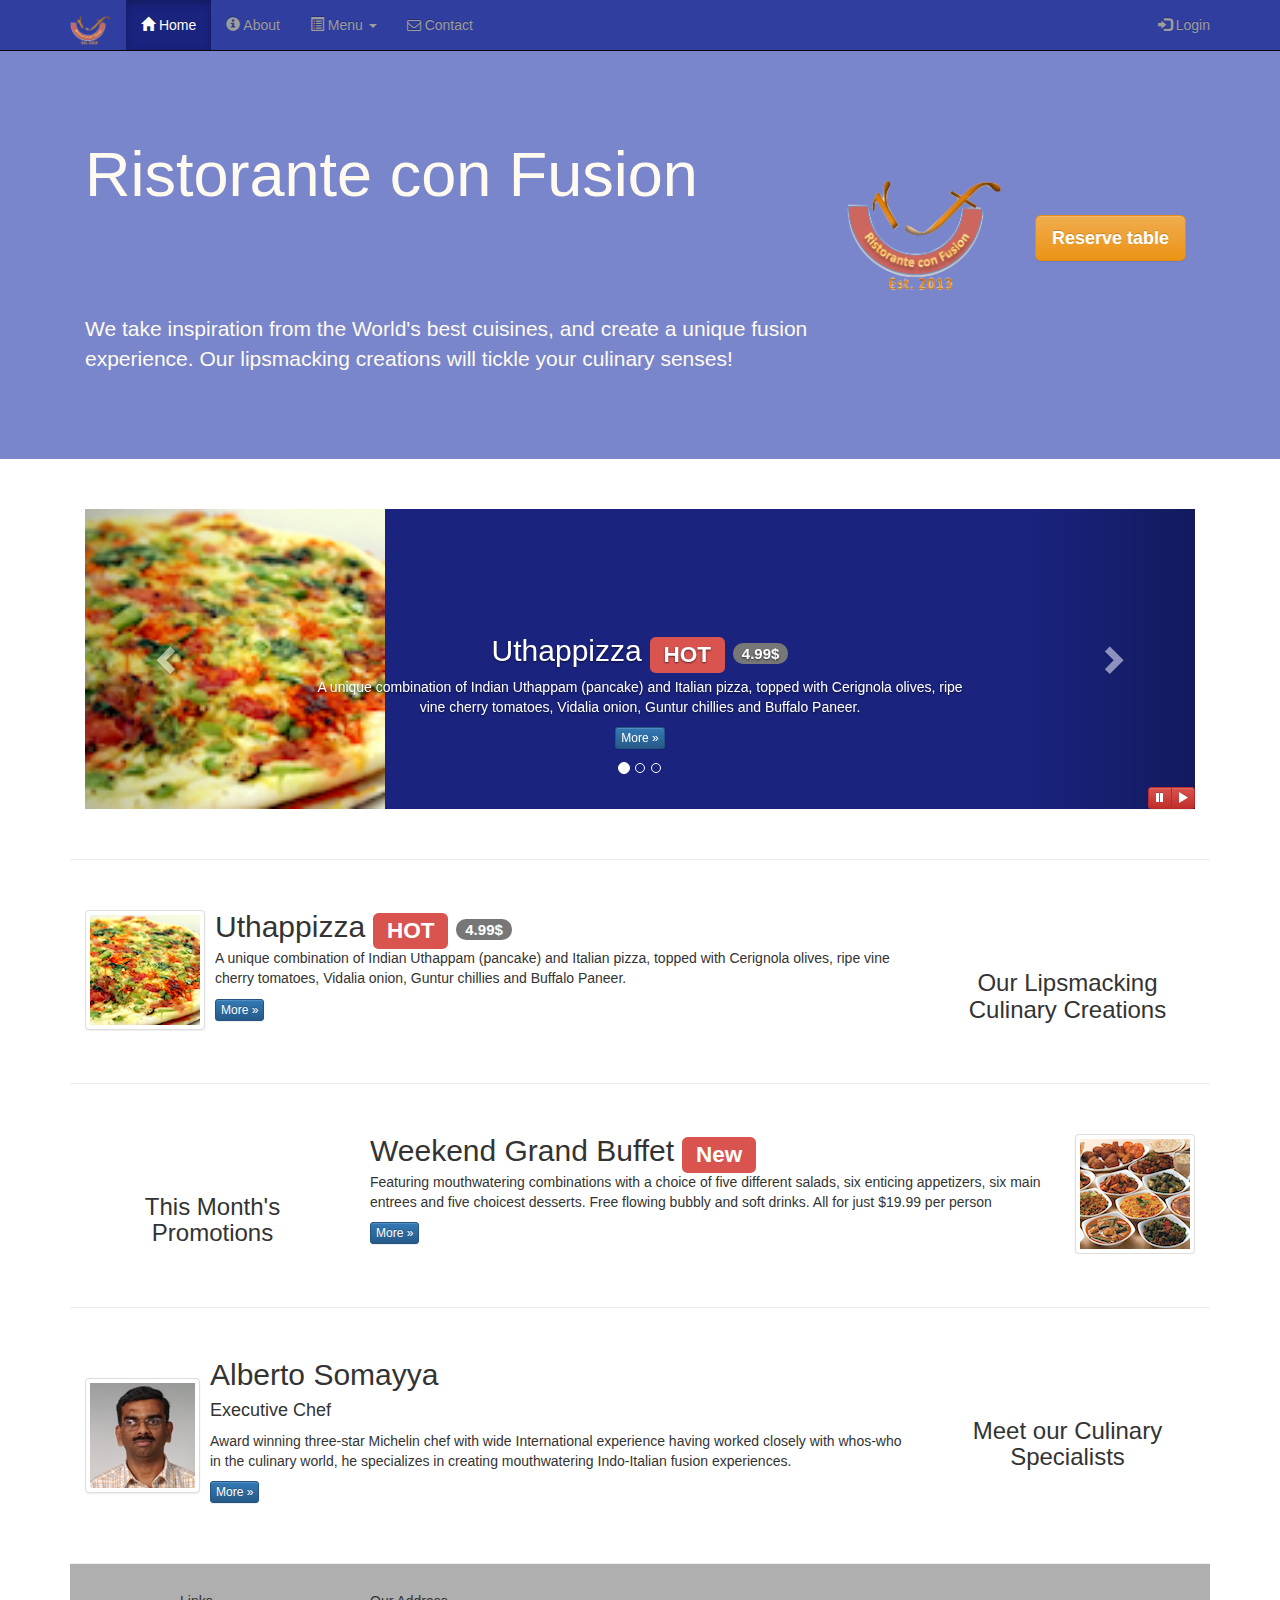
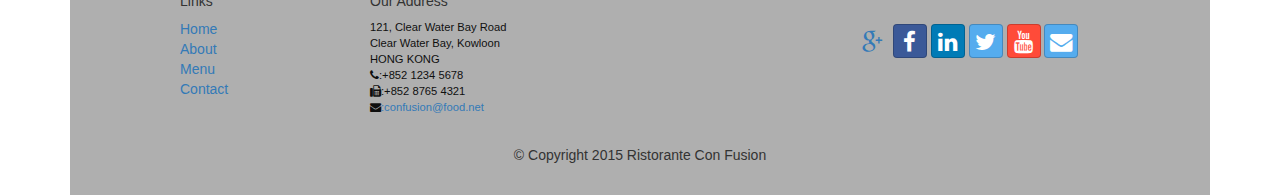
<file: index.html>
<!DOCTYPE html>
<html lang="en">

<head>
    <!-- The followings 3 meta tags *must* come first in the head; any other head content must come *after* these tags -->
    <meta charset="utf-8">
    <meta http-equiv="X-UA-Compatible" content="IE=edge">
    <!--Media queries-->
    <meta name="viewport" content="width=device-width, initial-scale=1">
    <title>Ristorante Con Fusion</title>
    
    <!-- Bootstrap -->
    <link href="bower_components/bootstrap/dist/css/bootstrap.min.css" rel="stylesheet">
    <link href="bower_components/bootstrap/dist/css/bootstrap-theme.min.css" rel="stylesheet">
    <link href="bower_components/font-awesome/css/font-awesome.min.css" rel="stylesheet">    
    <link href="mycss/bootstrap-social.css" rel="stylesheet">
    
    <!--Costum css style-->
    <link href="mycss/mystyles.css" rel="stylesheet">
    <!-- HTML5 shim and Respond.js for IE8 support of HTML5 elements and media queries -->
    <!-- WARNING: Respond.js doesn't work if you view the page via file:// -->
    <!--[if lt IE 9]>
      <script src="https://oss.maxcdn.com/html5shiv/3.7.2/html5shiv.min.js"></script>
      <script src="https://oss.maxcdn.com/respond/1.4.2/respond.min.js"></script>
    <![endif]-->
</head>

<body>
<!--=========================================
    Modal
==========================================-->
    <div class="modal fade" id="tableReservation" role="dialog" aria-labelledby="tableReservation">
        <div class="modal-dialog">
            <div class="modal-content">
                <div class="modal-header">
                    <button type="button" class="close" data-dismiss="modal" aria-label="Close">
                        <span aria-hidden="true">&times;</span>
                    </button>
                    <h4 class="modal-title" id="reservationModalLabel">Reservation table</h4>
                </div>
                <div class="modal-body">
                    <form class="form-horizontal">
                        <div class="row">
                            <div class="col-xs-3 col-sm-2" style="text-align:right;">
                                <p><strong>Number of Guests</strong></p>
                            </div>
                            <div class="col-xs-9 col-sm-10">
                                <label class="radio-inline">
                                    <input type="radio" name="numGuests" value="1">1
                                </label>
                                <label class="radio-inline">
                                    <input type="radio" name="numGuests" value="2">2
                                </label>
                                <label class="radio-inline">
                                    <input type="radio" name="numGuests" value="3">3
                                </label>
                                <label class="radio-inline">
                                    <input type="radio" name="numGuests" value="4">4
                                </label>
                                <label class="radio-inline">
                                    <input type="radio" name="numGuests" value="5">5
                                </label>
                                <label class="radio-inline">
                                    <input type="radio" name="numGuests" value="6">6
                                </label>
                            </div>
                        </div>
                        <div class="row">
                            <div class="col-xs-3 col-sm-2" style="text-align:right;">
                                <p><strong>Section</strong></p>
                            </div>
                            <div class="col-xs-9 col-sm-10">
                                <div class="button-group" data-toggle="buttons">
                                    <label class="btn btn-success btn-sm active">
                                        <input type="radio" name="smokSection" autocomplete="off" value="1" checked>
                                        Non-smoking
                                    </label>
                                    <label class="btn btn-danger btn-sm">
                                        <input type="radio" name="smokSection" autocomplete="off" value="0">
                                        Smoking
                                    </label>
                                </div>
                            </div>
                        </div>

                        <div class="row">
                            <p style="padding: 4px;"></p>
                        </div>

                        <div class="row">
                            <div class="col-xs-3 col-sm-2" style="text-align:right;">
                                <strong>Date and Time</strong>
                            </div>
                            <div class="col-xs-4 col-sm-3">
                                <div class="inner-addon right-addon">
                                    <i class="glyphicon glyphicon-calendar"></i>
                                    <input type="text" name="date" placeholder="Date" class="form-control">
                                </div>
                            </div>
                            <div class="col-sm-3 col-xs-5 col-sm-offset-1">
                                <div class="inner-addon right-addon">
                                    <i class="glyphicon glyphicon-time"></i>
                                    <input type="text" name="time" placeholder="Time" class="form-control">
                                </div>
                            </div>
                        </div>
                        <div class="row">
                            <p style="padding:2px;"></p>
                            <div class="col-xs-9 col-xs-offset-3 col-sm-10 col-sm-offset-2">
                                <button type="submit" class="btn btn-primary btn-sm">
                                    <strong>Reserve</strong>
                                </button>
                                <button type="submit" class="btn btn-default btn-sm" data-dismiss="modal">
                                    <strong>Cancel</strong>
                                </button>
                            </div>
                        </div>
                        <div class="row">
                            <p style="padding:2px;"></p>
                            <div class="col-xs-12">
                                <div class="alert alert-warning  alert-dismissible" role="alert">
                                    <button type="button" class="close" data-dismiss="alert" aria-label="Close">
                                        <span aria-hidden="true">&times;</span>
                                    </button>
                                    <strong>Warning::</strong>
                                    Please 
                                    <a href="tel:+85212345678" class="alert-link">
                                        <strong>call </strong>
                                    </a>
                                    us to reserve more than six guests.
                                </div>
                            </div>
                        </div>
                    </form>
               </div>
            </div>                        
        </div>
    </div>
    <!--=================== LOGIN MODAL===============-->
    <div class="modal fade" id="login" role="dialog">
        <div class="modal-dialog modal-lg">
            <div class="modal-content">
                <div class="modal-header">
                    <h4 class="modal-title">
                        Login
                    </h4>
                </div>
                <div class="modal-body">
                    <form class="form-inline">
                        <div class="form-group">
                            <label class="sr-only" for="email"></label>
                            <input type="text" name="email" class="form-control" placeholder="Email">
                        </div>
                        <div class="form-group">
                            <label class="sr-only" for="password"></label>
                            <input type="password" name="password" class="form-control" placeholder="Password">
                        </div>
                        <div class="checkbox">
                            <label>
                                <input type="checkbox" name="rememberme">
                                <strong>Remember me</strong>
                            </label>
                        </div>
                        <button type="button" class="btn btn-default btn-sm" data-dismiss="modal">
                            <strong>Cancel</strong>
                        </button>
                        <button type="submit" class="btn btn-info btn-sm">
                            <strong>Sign in</strong>
                        </button>
                    </form>
                </div>
            </div>                
        </div>
    </div>

<!--==================================
    Menu with navbar
======================================-->
    <nav class="navbar navbar-inverse navbar-fixed-top" role="navigation">
        <div class="container">
            <div class="nav-header">
                <button type="button" class="navbar-toggle collapsed" data-toggle="collapse" 
                data-target="#myToggle" aria-expanded="false" aria-controls="myToggle">
                    <span class="sr-only">Toggle navigation</span>
                    <span class="icon-bar"></span>
                    <span class="icon-bar"></span>
                    <span class="icon-bar"></span>
                </button>
                <!--=======================
                        Logo
                ========================-->
                <a class="navbar-brand" href="index.html">
                    <img src="img/logo.png" height="30" width="41">
                </a>
            </div>

            <div id="myToggle" class="collapse navbar-collapse">
                <ul class="nav navbar-nav">
                    <li class="active">
                        <a href="index.html">
                            <span class="glyphicon glyphicon-home"  aria-hidden="true"></span>
                            Home
                        </a>
                    </li>
                    <li>
                        <a href="aboutus.html">
                            <span class="glyphicon glyphicon-info-sign" aria-hidden="true"></span>
                            About
                        </a>
                    </li>
                    <li class="dropdown">
                        <a href="#" class="dropdown-toggle" data-toggle="dropdown"
                         role="button" aria-haspopup="true" aria-expanded="false"> 
                            <span class="glyphicon glyphicon-list-alt"></span>
                            Menu 
                            <span class="caret"></span>
                        </a>
                        <ul class="dropdown-menu">
                            <li><a href="#">Appetizers</a></li>
                            <li><a href="#">Main Courses</a></li>
                            <li><a href="#">Desserts</a></li>
                            <li><a href="#">Drinks</a></li>
                            <li role="separator" class="divider"></li>
                            <li class="dropdown-header">Specials</li>
                            <li role="separator" class="divider"></li>
                            <li><a href="#">Lunch Buffet</a></li>
                            <li><a href="#">Weekend Brunch</a></li>
                        </ul>
                    </li>
                    <li>
                        <a href="contactus.html">
                            <span class="fa fa-envelope-o"></span>
                           Contact
                        </a>
                    </li>
                </ul>
                <ul class="nav navbar-nav navbar-right">
                    <li >
                        <a id="myLoginButton">
                            <span class="glyphicon glyphicon-log-in"></span>
                            Login
                        </a>
                    </li>
                </ul>
            </div>
        </div>        
    </nav>
    <!--Header of body content-->
    <header class="jumbotron">

        <!-- Main component for a primary marketing message or call to action -->

        <div class="container">
            <div class="row row-header">
                <div class="col-xs-12 col-sm-8">
                    <h1>Ristorante con Fusion</h1>
                    <p style="padding:40px;"></p>
                    <p>We take inspiration from the World's best cuisines, and create a unique fusion experience. Our lipsmacking creations will tickle your culinary senses!</p>
                </div>
                <div class="col-xs-12 col-sm-2">
                    <p style="padding:20px;"></p>
                    <!--==========================
                        Logo
                    ==========================-->
                    <img src="img/logo.png" class="img-responsive">
                </div>
                <div class="col-xs-12 col-sm-2 center-block">
                    <p style="padding:40px;"></p>
                    <a id="tableReservationButton" class="btn btn-warning btn-lg">
                        <strong>Reserve table</strong>
                    </a>                    
<!--                    
                    <a href="#tableReservation" class="btn btn-warning btn-lg" 
                    data-toggle="tooltip" data-placement="bottom" data-title="Call us to: +852 1234 5678">
                        <strong>Reserve table</strong>
                    </a>                    
-->
                </div>
            </div>
        </div>
    </header>
    <!--Main contain-->
    <div class="container">
        <!--=========================
            Carousel
        ==========================-->
        <div class="row row-content">
            <div class="col-xs-12">
                <div id="carousel-menu" class="carousel slide" data-ride="carousel">
                    <!--Carousel indicator -->
                    <ol class="carousel-indicators">
                        <li data-target="#carousel-menu" data-slide-to="0" class="active">
                        </li>
                        <li data-target="#carousel-menu" data-slide-to="1">
                        </li>
                        <li data-target="#carousel-menu" data-slide-to="2">
                        </li>
                    </ol>
                    <!--Carousel wrapper for slide-->
                    <div class="carousel-inner" role="listbox">
                        <div class="item active">
                            <img class="img-responsive" alt="uthappizza" src="img/uthappizza.png">
                            <div class="carousel-caption">
                                <h2>
                                    Uthappizza
                                    <span class="label label-danger">HOT</span>
                                    <span class="badge label-xs">4.99$</span>
                                </h2>
                                <p>A unique combination of Indian Uthappam (pancake) and Italian pizza, topped with Cerignola olives, ripe vine cherry tomatoes, Vidalia onion, Guntur chillies and Buffalo Paneer.</p>
                                <p><a class="btn btn-xs btn-primary"  href="#">More &raquo;</a></p>
                            </div>
                        </div>
                        <div class="item">
                            <img class="img-responsive" alt="buffet" src="img/buffet.png">
                            <div class="carousel-caption">
                                <h2>
                                    Weekend Grand Buffet
                                    <span class="label label-danger">
                                        <strong>New</strong>
                                    </span>
                                </h2>
                                <p>Featuring mouthwatering combinations with a choice of five different salads, six enticing appetizers, six main entrees and five choicest desserts. Free flowing bubbly and soft drinks. All for just $19.99 per person </p>
                                <p><a class="btn btn-primary btn-xs" href="#">More &raquo;</a></p>
                            </div>
                        </div>
                        <div class="item">
                            <img class="img-responsive" alt="alberto" src="img/alberto.png" >
                            <div class="carousel-caption">
                                <h2>Alberto Somayya</h2>
                                <h4>Executive Chef</h4>
                                <p>Award winning three-star Michelin chef with wide International experience having worked closely with whos-who in the culinary world, he specializes in creating mouthwatering Indo-Italian fusion experiences. </p>
                                <p><a class="btn btn-xs btn-primary" href="#">More &raquo;</a></p>
                            </div>
                        </div>
                    </div>

                    <!--Carousel control-->
                    <a href="#carousel-menu" class="left carousel-control" role="button" data-slide="preview">
                        <span class="glyphicon glyphicon-chevron-left" aria-hidden="true"></span>
                        <span class="sr-only">Previous</span>
                    </a>
                    <a href="#carousel-menu" class="right carousel-control" role="button" data-slide="next">
                        <span class="glyphicon glyphicon-chevron-right" aria-hidden="true"></span>
                        <span class="sr-only">Next</span>
                    </a>
                    <div class="btn-group" id="carouselButtons">
                        <button class="btn btn-xs btn-danger">
                            <span class="glyphicon glyphicon-pause" aria-hidden="true"></span>
                        </button>
                        <button class="btn btn-xs btn-danger">
                            <span class="glyphicon glyphicon-play" aria-hidden="true"></span>
                        </button>
                    </div>
                </div>
            </div>
        </div>
        <div class="row row-content">
            <div class="col-xs-12 col-sm-3 col-sm-push-9">
                <p style="padding:20px;"></p>
                <h3 align=center>Our Lipsmacking Culinary Creations</h3>
            </div>
            <div class="col-xs-12 col-sm-9 col-sm-pull-3">
                <div class="media">
                    <div class="media-left media-middle">
                        <a href="#">
                            <img class="media-object img-thumbnail" src="img/uthappizza.png">
                        </a>
                    </div>
                    <div class="media-body">
                        <h2 class="media-heading">
                            Uthappizza
                            <span class="label label-danger">HOT</span>
                            <span class="badge label-xs">4.99$</span>
                        </h2>
                        <p>A unique combination of Indian Uthappam (pancake) and Italian pizza, topped with Cerignola olives, ripe vine cherry tomatoes, Vidalia onion, Guntur chillies and Buffalo Paneer.</p>
                        <p><a class="btn btn-xs btn-primary"  href="#">More &raquo;</a></p>
                    </div>
                </div>
            </div>
        </div>


        <div class="row row-content">
            <div class="col-xs-12 col-sm-3">
                <p style="padding:20px;"></p>
                <h3 align=center>This Month's Promotions</h3>
            </div>
            <div class="col-xs-12 col-sm-9">
                <div class="media">
                    <div class="media-body">
                        <h2 class="media-heading">
                            Weekend Grand Buffet
                            <span class="label label-danger">
                                <strong>New</strong>
                            </span>
                        </h2>
                        <p>Featuring mouthwatering combinations with a choice of five different salads, six enticing appetizers, six main entrees and five choicest desserts. Free flowing bubbly and soft drinks. All for just $19.99 per person </p>
                        <p><a class="btn btn-primary btn-xs" href="#">More &raquo;</a></p>
                    </div>
                    <div class="media-right media-middle">
                        <a href="#">
                            <img class="media-object img-thumbnail" src="img/buffet.png">
                        </a>
                    </div>
                </div>
            </div>
        </div>

        <div class="row row-content">
            <div class="col-xs-12 col-sm-3 col-sm-push-9">
                <p style="padding:20px;"></p>
                <h3 align=center>Meet our Culinary Specialists</h3>
            </div>
            <div class="col-xs-12 col-sm-9 col-sm-pull-3">
                <div class="media">
                    <div class="media-left media-middle">
                        <img class="media-object img-thumbnail" src="img/alberto.png" >
                    </div>
                    <div class="media-body">
                        <h2 class="media-heading">Alberto Somayya</h2>
                        <h4>Executive Chef</h4>
                        <p>Award winning three-star Michelin chef with wide International experience having worked closely with whos-who in the culinary world, he specializes in creating mouthwatering Indo-Italian fusion experiences. </p>
                        <p><a class="btn btn-xs btn-primary" href="#">More &raquo;</a></p>
                    </div>
                </div>
            </div>
        </div>
    </div>

    <!--Footer of body content-->
    <footer>
        <div class="container">
            <div class="row row-footer">             
                <div class="col-xs-5 col-xs-offset-1 col-sm-2 col-sm-offset-1">
                    <h5>Links</h5>
                    <ul class="list-unstyled">
                        <li><a href="#">Home</a></li>
                        <li><a href="#">About</a></li>
                        <li><a href="#">Menu</a></li>
                        <li><a href="#">Contact</a></li>
                    </ul>
                </div>
                <div class="col-xs-6 col-sm-5">
                    <h5>Our Address</h5>
                    <address>
		              121, Clear Water Bay Road<br>
		              Clear Water Bay, Kowloon<br>
		              HONG KONG<br>
		              <i class="fa fa-phone"></i>:+852 1234 5678<br>
		              <span class="fa fa-fax"></span>:+852 8765 4321<br>
		              <i class="fa fa-envelope"></i><a href="mailto:confusion@food.net">:confusion@food.net</a>
		           </address>
                </div>

                <div class="col-xs-12 col-sm-4">
                    <!--Using bootrap social+ fontawesome-->
                    <div class="nav navbar-nav" style="padding: 40px 10px;">
                        <a href="http://google.com/+" class="btn btn-social-icon btn-google">
                            <i class="fa fa-google-plus"></i>
                        </a>
                        <a href="http://www.facebook.com/profile.php?id" class="btn btn-social-icon btn-facebook">
                            <i class="fa fa-facebook"></i>
                        </a>
                        <a href="http://www.linkedin.com/in" class="btn btn-social-icon btn-linkedin">
                            <i class="fa fa-linkedin"></i>
                        </a>
                        <a href="http://twitter.com/" class="btn btn-social-icon btn-twitter">
                            <i class="fa fa-twitter"></i>
                        </a>
                        <a href="http://youtube.com/" class="btn btn-social-icon btn-youtube">
                            <i class="fa fa-youtube"></i>
                        </a>
                        <a href="mailto" class="btn btn-social-icon btn-twitter">
                            <i class="fa fa-envelope"></i>
                        </a>
                    </div>
                </div>
                <div class="col-xs-12">
                    <p style="padding:10px;"></p>
                    <p align=center>© Copyright 2015 Ristorante Con Fusion</p>
                </div>
            </div>
        </div>
    </footer>

    <script src="bower_components/jquery/dist/jquery.min.js"></script>
    <!-- Include all compiled plugins (below), or include individual files as needed -->
    <script src="bower_components/bootstrap/dist/js/bootstrap.min.js"></script>
    <!--Include my costum js file-->
    <script src="myjs/myJavaScript.js"></script>
</body>

</html>
</file>
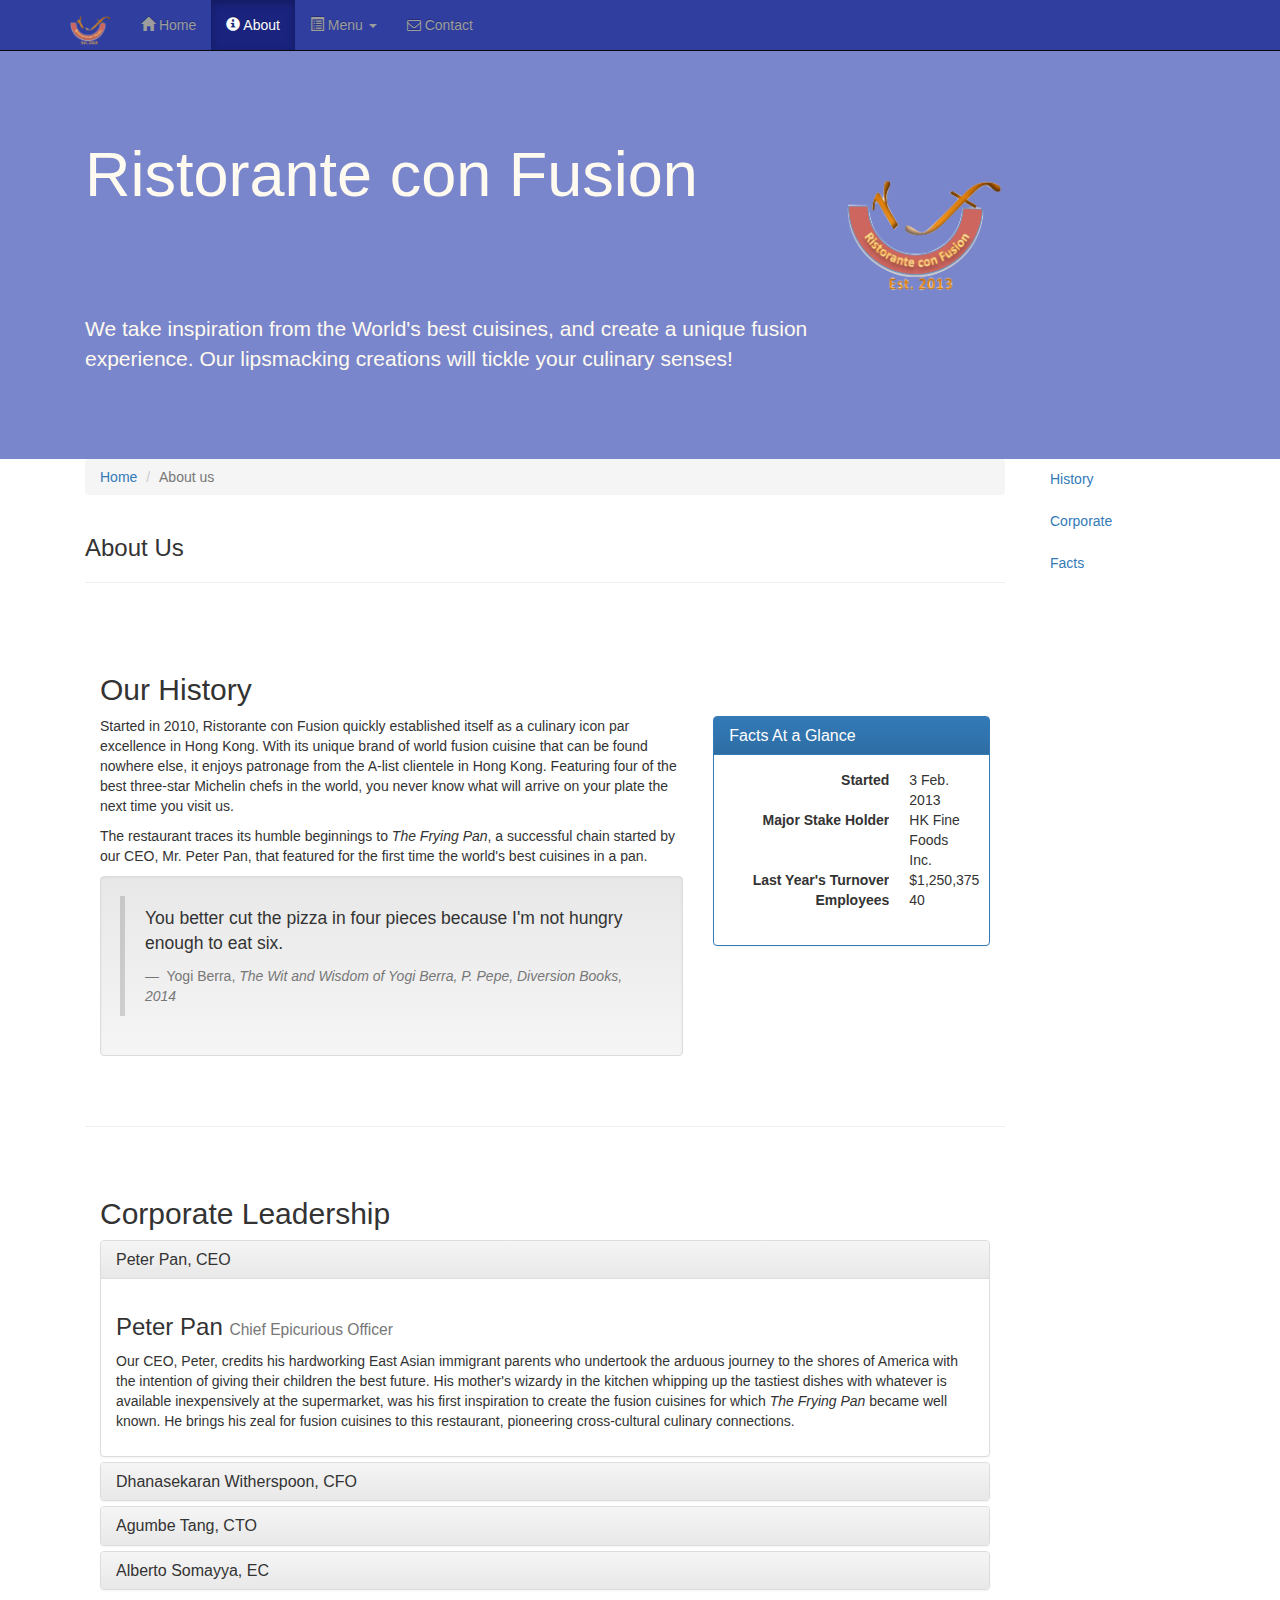
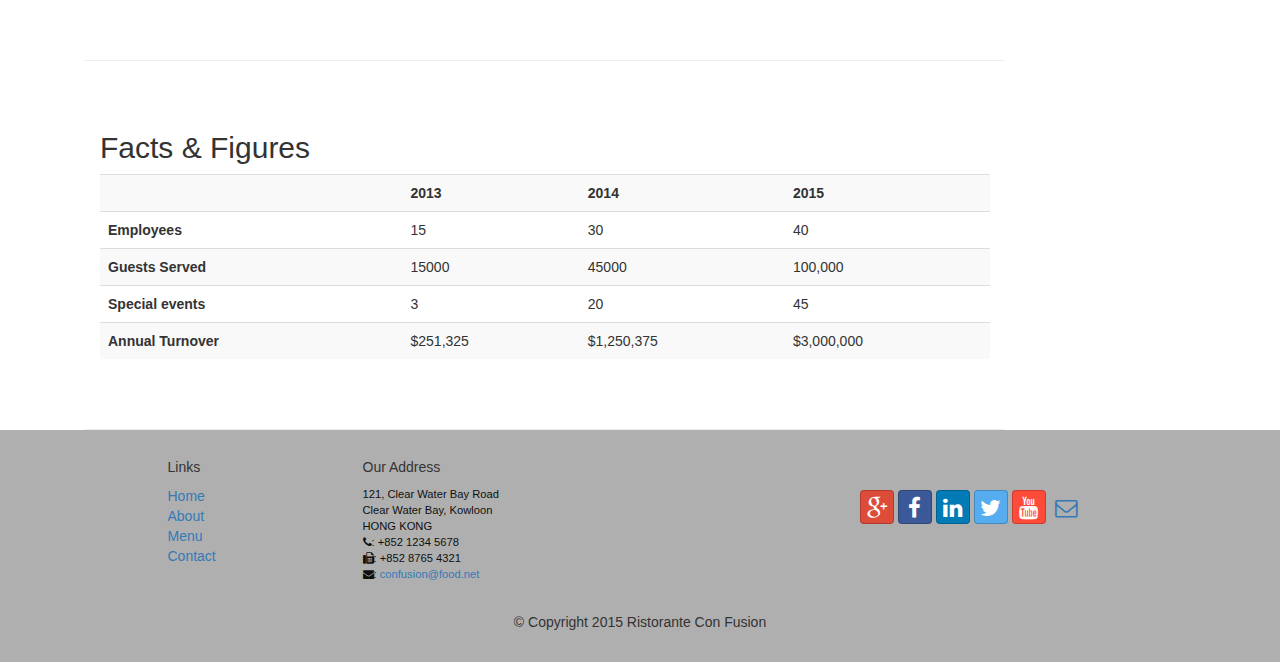
<file: aboutus.html>
<!DOCTYPE html>
<html lang="en">

<head>
     <meta charset="utf-8">
    <meta http-equiv="X-UA-Compatible" content="IE=edge">
    <meta name="viewport" content="width=device-width, initial-scale=1">
    <!-- The above 3 meta tags *must* come first in the head; any other head 
         content must come *after* these tags -->
    <title>Ristorante Con Fusion: About Us</title>
        <!-- Bootstrap -->
    <!-- Bootstrap -->
    <link href="bower_components/bootstrap/dist/css/bootstrap.min.css" rel="stylesheet">
    <link href="bower_components/bootstrap/dist/css/bootstrap-theme.min.css" rel="stylesheet">
    <link href="bower_components/font-awesome/css/font-awesome.min.css" rel="stylesheet">    
    <link href="mycss/bootstrap-social.css" rel="stylesheet">
    
    <!--Costum css style-->
    <link href="mycss/mystyles.css" rel="stylesheet">

    <!-- HTML5 shim and Respond.js for IE8 support of HTML5 elements and media queries -->
    <!-- WARNING: Respond.js doesn't work if you view the page via file:// -->
    <!--[if lt IE 9]>
      <script src="https://oss.maxcdn.com/html5shiv/3.7.2/html5shiv.min.js"></script>
      <script src="https://oss.maxcdn.com/respond/1.4.2/respond.min.js"></script>
    <![endif]-->
</head>

<body data-target="#aboutus-navigation" data-spy="scroll" data-offset="200">
    <nav class="navbar navbar-inverse navbar-fixed-top" role="navigation">
        <div class="container">
            <div class="navbar-header">
                <button type="button" class="navbar-toggle collapsed" data-toggle="collapse" data-target="#navbar" aria-expanded="false" aria-controls="navbar">
                    <span class="sr-only">Toggle navigation</span>
                    <span class="icon-bar"></span>
                    <span class="icon-bar"></span>
                    <span class="icon-bar"></span>
                </button>
                <!--=======================
                        Logo
                ========================-->
                <a class="navbar-brand" href="index.html">
                    <img src="img/logo.png" height="30" width="41">
                </a>
            </div>
            <div id="navbar" class="navbar-collapse collapse">
                <ul class="nav navbar-nav">
                    <li>
                        <a href="index.html">
                            <span class="glyphicon glyphicon-home"aria-hidden="true"></span>
                            Home
                        </a>
                    </li>
                    <li class="active">
                        <a href="aboutus.html">
                            <span class="glyphicon glyphicon-info-sign" aria-hidden="true"></span>
                            About
                        </a>
                    </li>
                    <li class="dropdown">
                        <a href="#" class="dropdown-toggle" data-toggle="dropdown"
                         role="button" aria-haspopup="true" aria-expanded="false"> 
                            <span class="glyphicon glyphicon-list-alt"></span>
                            Menu 
                            <span class="caret"></span>
                        </a>
                        <ul class="dropdown-menu">
                            <li><a href="#">Appetizers</a></li>
                            <li><a href="#">Main Courses</a></li>
                            <li><a href="#">Desserts</a></li>
                            <li><a href="#">Drinks</a></li>
                            <li role="separator" class="divider"></li>
                            <li class="dropdown-header">Specials</li>
                            <li><a href="#">Lunch Buffet</a></li>
                            <li><a href="#">Weekend Brunch</a></li>
                        </ul>
                    </li>
                    <li>
                        <a href="contactus.html">
                            <span class="fa fa-envelope-o"></span>
                            Contact
                        </a>
                    </li>
                </ul>
            </div>
        </div>
    </nav>  
    <header class="jumbotron">

        <!-- Main component for a primary marketing message or call to action -->
        <div class="container">
            <div class="row row-header">
                <div class="col-xs-12 col-sm-8">
                    <h1>Ristorante con Fusion</h1>
                    <p style="padding:40px;"></p>
                    <p>We take inspiration from the World's best cuisines, and create a unique fusion experience. Our lipsmacking creations will tickle your culinary senses!</p>
                </div>
                <div class="col-xs-12 col-sm-2">
                    <p style="padding:20px;"></p>
                    <!--==========================
                        Logo
                    ==========================-->
                    <img src="img/logo.png" class="img-responsive">
                </div>
            </div>
        </div>
    </header>

    <div class="container">
        <div class="col-sm-10 col-xs-12">
            <div class="row">
                <div class="col-xs-12">
                    <ol class="breadcrumb">
                        <li>
                            <a href="index.html">Home</a>
                        </li>
                        <li class="active">About us</li>
                    </ol>
                </div>
                <div class="col-xs-12">
                   <h3>About Us</h3>
                   <hr>
                </div>
            </div>
            
            <div class="row row-content" id="history">
                <div class="col-xs-12">
                    <h2>Our History</h2>
                    <div class="row">
                        <div class=" col-xs-12 col-sm-6 col-lg-8">
                            <p>Started in 2010, Ristorante con Fusion quickly established itself as a culinary icon par excellence in Hong Kong. With its unique brand of world fusion cuisine that can be found nowhere else, it enjoys patronage from the A-list clientele in Hong Kong.  Featuring four of the best three-star Michelin chefs in the world, you never know what will arrive on your plate the next time you visit us.</p>
                            <p>The restaurant traces its humble beginnings to <em>The Frying Pan</em>, a successful chain started by our CEO, Mr. Peter Pan, that featured for the first time the world's best cuisines in a pan.</p>
                            <!--===============
                                Well
                            ================-->
                            <div class="well">
                                <blockquote>
                                    <p>
                                        You better cut the pizza in four pieces because
                                        I'm not hungry enough to eat six.
                                    </p>
                                    <footer>
                                        Yogi Berra,
                                      <cite title="Source title">The Wit and Wisdom of Yogi Berra,
                                        P. Pepe, Diversion Books, 2014</cite>
                                    </footer>
                                </blockquote>
                            </div>
                        </div>
                        <div class="col-xs-12 col-sm-6 col-lg-4">
                        <!--===============================
                                Panel
                        ================================-->
                            <div class="panel panel-primary">
                                <div class="panel-heading">
                                    <h3 class="panel-title">Facts At a Glance</h3>
                                </div>
                                <div class="panel-body">
                                    <dl class="dl-horizontal">
                                        <dt>Started</dt>
                                        <dd>3 Feb. 2013</dd>
                                        <dt>Major Stake Holder</dt>
                                        <dd>HK Fine Foods Inc.</dd>
                                        <dt>Last Year's Turnover</dt>
                                        <dd>$1,250,375</dd>
                                        <dt>Employees</dt>
                                        <dd>40</dd>
                                   </dl>
                                </div>
                            </div>
                        </div>
                    </div>
                </div>
            </div>


            <div class="row row-content" id="corporate">
                <div class="col-xs-12">
                    <h2>Corporate Leadership</h2>
                    <!--===================================
                            Accordion
                    ====================================-->
                    <div class="panel-group" id="corporate-leadership" role="tablist" aria-multiselectable="true"> 
                        <div class="panel panel-default">
                            <div class="panel-heading" role="tab" id="ceo-heading">
                                <h4 class="panel-title">
                                    <a href="#peter" aria-controls="peter" role="button" data-toggle="collapse"
                                    data-parent="#corporate-leadership" aria-expanded="true">
                                        Peter Pan, CEO
                                    </a>
                                </h4>
                            </div>
                            <div id="peter" class="panel-collapse collapse in" role="tabpanel" 
                            aria-labelledby="ceo-heading">
                                <div class="panel-body">
                                    <h3>Peter Pan <small>Chief Epicurious Officer</small></h3>
                                    <p>Our CEO, Peter, credits his hardworking East Asian immigrant parents who undertook the arduous journey to the shores of America with the intention of giving their children the best future. His mother's wizardy in the kitchen whipping up the tastiest dishes with whatever is available inexpensively at the supermarket, was his first inspiration to create the fusion cuisines for which <em>The Frying Pan</em> became well known. He brings his zeal for fusion cuisines to this restaurant, pioneering cross-cultural culinary connections.</p>
                                </div>
                            </div>
                        </div>
                        <div class="panel panel-default">
                            <div class="panel-heading" role="tab" id="cfo-heading">
                                <h4 class="panel-title">
                                    <a href="#dhanasekaran" aria-controls="dhanasekaran" role="button" 
                                    data-toggle="collapse"
                                    data-parent="#corporate-leadership" aria-expanded="false">
                                        Dhanasekaran Witherspoon, CFO
                                    </a>
                                </h4>
                            </div>
                            <div id="dhanasekaran" class="panel-collapse collapse" role="tabpanel" 
                            aria-labelledby="cfo-heading">
                                <div class="panel-body">
                                    <h3>Dhanasekaran Witherspoon <small>Chief Food Officer</small></h3>
                                    <p>Our CFO, Danny, as he is affectionately referred to by his colleagues, comes from a long established family tradition in farming and produce. His experiences growing up on a farm in the Australian outback gave him great appreciation for varieties of food sources. As he puts it in his own words, <em>Everything that runs, wins, and everything that stays, pays!</em></p>
                                </div>
                            </div>
                        </div>
                        <div class="panel panel-default">
                            <div class="panel-heading" role="tab" id="cto-heading">
                                <h4 class="panel-title">
                                    <a href="#agumbe" aria-controls="agumbe" role="button" data-toggle="collapse"
                                    data-parent="#corporate-leadership" aria-expanded="false">
                                        Agumbe Tang, CTO
                                    </a>
                                </h4>
                            </div>
                            <div id="agumbe" class="panel-collapse collapse" role="tabpanel" 
                            aria-labelledby="cto-heading">
                                <div class="panel-body">
                                    <h3>Agumbe Tang <small>Chief Taste Officer</small></h3>
                                    <p>Blessed with the most discerning gustatory sense, Agumbe, our CFO, personally ensures that every dish that we serve meets his exacting tastes. Our chefs dread the tongue lashing that ensues if their dish does not meet his exacting standards. He lives by his motto, <em>You click only if you survive my lick.</em></p>
                                </div>
                            </div>
                        </div>
                        <div class="panel panel-default">
                            <div class="panel-heading" role="tab" id="ec-heading">
                                <h4 class="panel-title">
                                    <a href="#alberto" aria-controls="alberto" role="button" data-toggle="collapse"
                                    data-parent="#corporate-leadership" aria-expanded="false">
                                        Alberto Somayya, EC
                                    </a>
                                </h4>
                            </div>
                            <div id="alberto" class="panel-collapse collapse" role="tabpanel" 
                            aria-labelledby="ec-heading">
                                <div class="panel-body">
                                    <h3>Alberto Somayya <small>Executive Chef</small></h3>
                                    <p>Award winning three-star Michelin chef with wide International experience having worked closely with whos-who in the culinary world, he specializes in creating mouthwatering Indo-Italian fusion experiences. He says, <em>Put together the cuisines from the two craziest cultures, and you get a winning hit! Amma Mia!</em></p>
                                </div>
                            </div>
                        </div>
                    </div>            
                </div>
            </div>
            <div class="row row-content" id="facts">
                <div class="col-xs-12">
                    <h2>Facts &amp; Figures</h2>
                    <!--======================================
                            Responsive table
                    ======================================-->
                    <div class="table-responsive">
                        <table class="table table-striped">
                            <tr>
                               <td>&nbsp;</td>
                               <th>2013</th>
                               <th>2014</th>
                               <th>2015</th>
                            </tr>
                            <tr>
                               <th>Employees</th>
                               <td>15</td>
                               <td>30</td>
                               <td>40</td>
                            </tr>
                            <tr>
                               <th>Guests Served</th>
                               <td>15000</td>
                               <td>45000</td>
                               <td>100,000</td>
                            </tr>
                            <tr>
                               <th>Special events</th>
                               <td>3</td>
                               <td>20</td>
                               <td>45</td>
                            </tr>
                            <tr>
                               <th>Annual Turnover</th>
                               <td>$251,325</td>
                               <td>$1,250,375</td>
                               <td>$3,000,000</td>
                            </tr>
                        </table>
                    </div>
                </div>
           </div>
        </div>
        <nav class="col-sm-2">
            <div id="aboutus-navigation">
                <ul class="nav nav-pills nav-stacked" data-spy="affix" data-offset-top="400">
                    <li>
                        <a href="#history">History</a>
                    </li>
                    <li>
                        <a href="#corporate">Corporate</a>
                    </li>
                    <li>
                        <a href="#facts">Facts</a>
                    </li>
                </ul>
            </div>
        </nav>
    </div>

    <footer class="row-footer">
        <div class="container">
            <div class="row">             
                <div class="col-xs-5 col-xs-offset-1 col-sm-2 col-sm-offset-1">
                    <h5>Links</h5>
                    <ul class="list-unstyled">
                        <li><a href="#">Home</a></li>
                        <li><a href="#">About</a></li>
                        <li><a href="#">Menu</a></li>
                        <li><a href="#">Contact</a></li>
                    </ul>
                </div>
                <div class="col-xs-6 col-sm-5">
                    <h5>Our Address</h5>
                    <address>
		              121, Clear Water Bay Road<br>
		              Clear Water Bay, Kowloon<br>
		              HONG KONG<br>
		              <i class="fa fa-phone"></i>: +852 1234 5678<br>
		              <i class="fa fa-fax"></i>: +852 8765 4321<br>
		              <i class="fa fa-envelope"></i>: 
                        <a href="mailto:confusion@food.net">confusion@food.net</a>
		           </address>
                </div>
                <div class="col-xs-12 col-sm-4">
                    <div class="nav navbar-nav" style="padding: 40px 10px;">
                        <a class="btn btn-social-icon btn-google-plus" href="http://google.com/+"><i class="fa fa-google-plus"></i></a>
                        <a class="btn btn-social-icon btn-facebook" href="http://www.facebook.com/profile.php?id="><i class="fa fa-facebook"></i></a>
                        <a class="btn btn-social-icon btn-linkedin" href="http://www.linkedin.com/in/"><i class="fa fa-linkedin"></i></a>
                        <a class="btn btn-social-icon btn-twitter" href="http://twitter.com/"><i class="fa fa-twitter"></i></a>
                        <a class="btn btn-social-icon btn-youtube" href="http://youtube.com/"><i class="fa fa-youtube"></i></a>
                        <a class="btn btn-social-icon" href="mailto:"><i class="fa fa-envelope-o"></i></a>
                    </div>
                </div>
                <div class="col-xs-12">
                    <p style="padding:10px;"></p>
                    <p align=center>© Copyright 2015 Ristorante Con Fusion</p>
                </div>
            </div>
        </div>
    </footer>
    <script src="bower_components/jquery/dist/jquery.min.js"></script>
    <!-- Include all compiled plugins (below), or include individual files as needed -->
    <script src="bower_components/bootstrap/dist/js/bootstrap.min.js"></script>
</body>

</html>
</file>
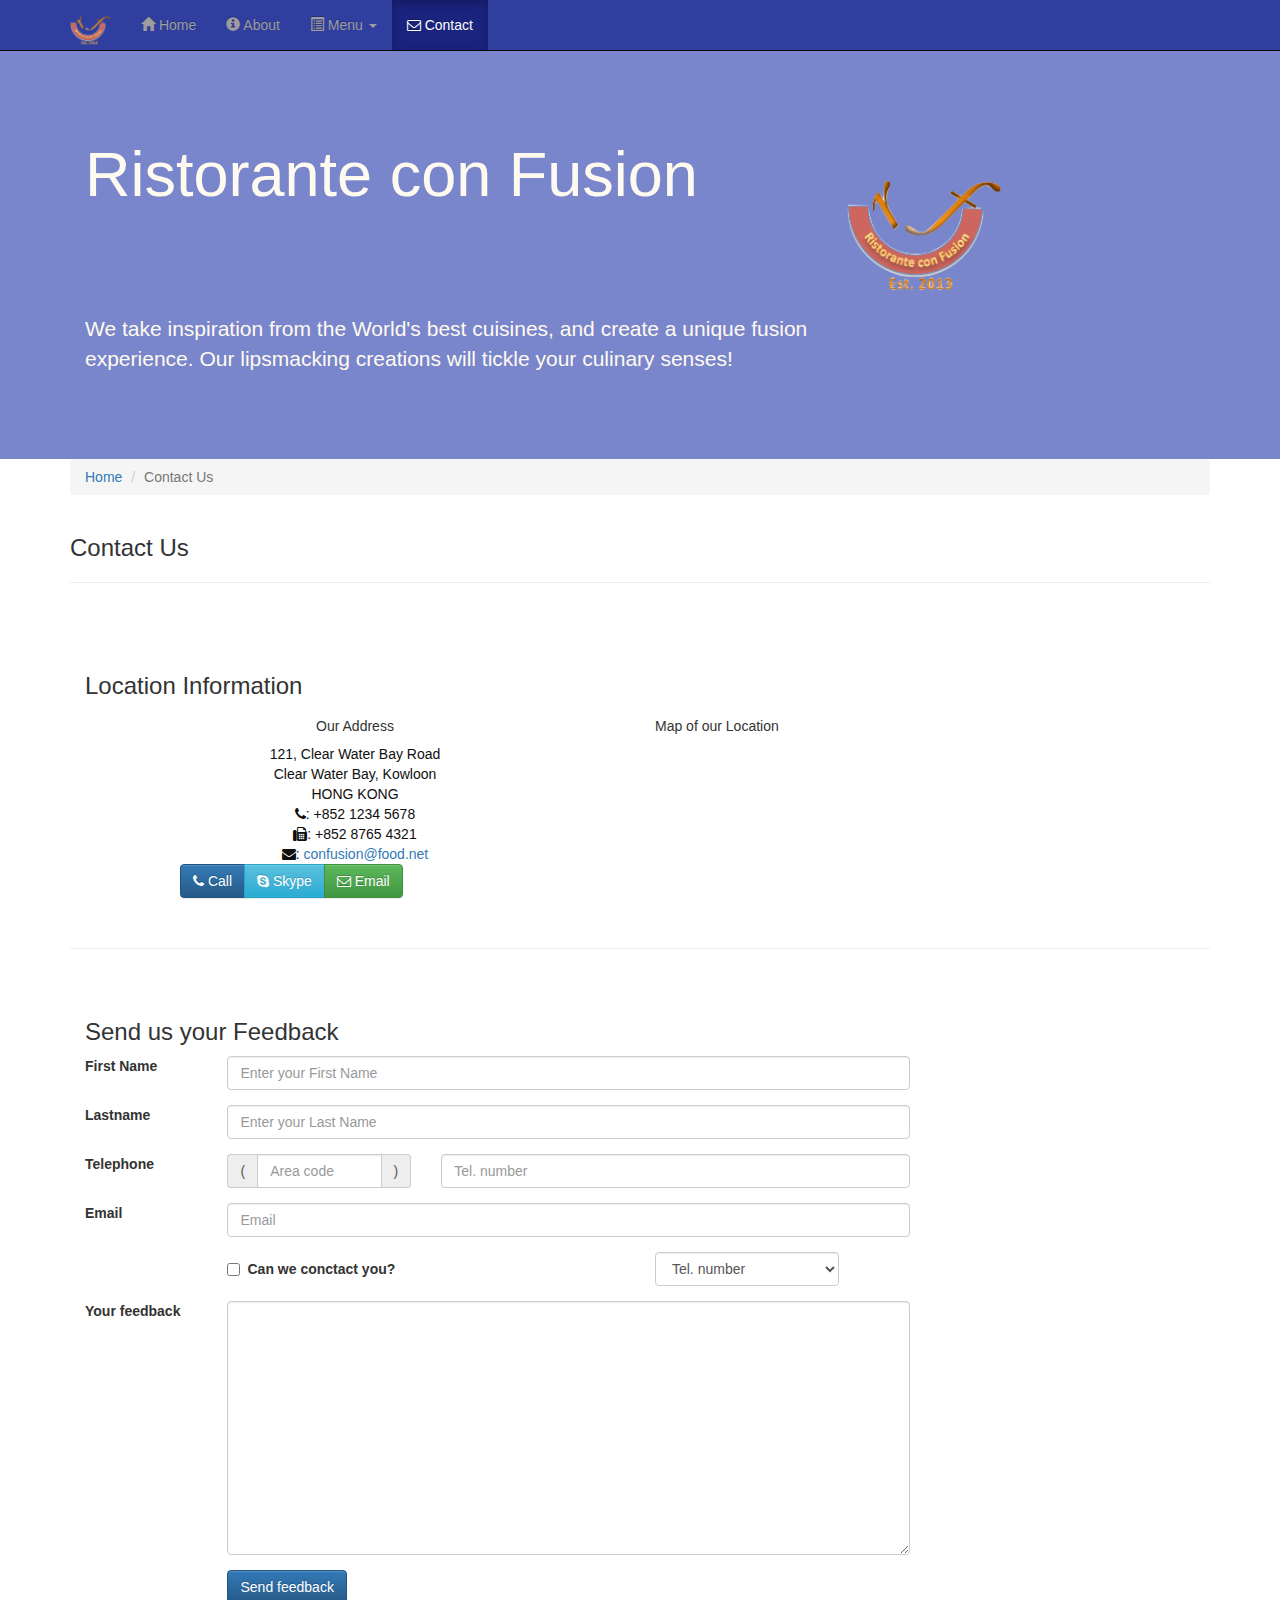
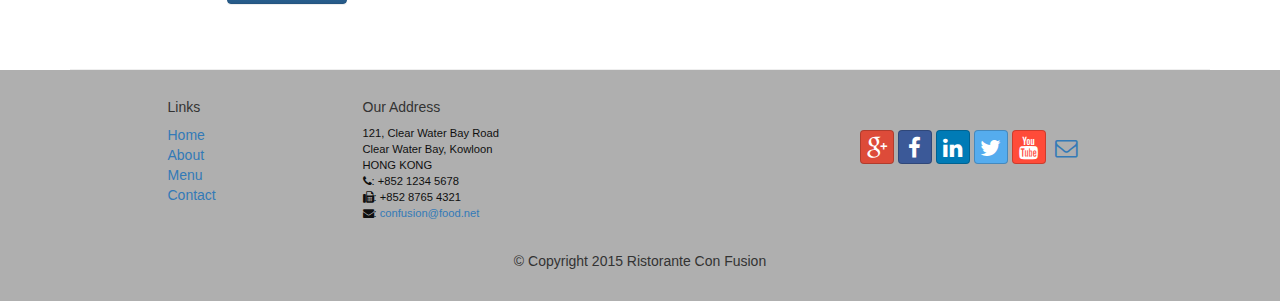
<file: contactus.html>
<!DOCTYPE html>
<html lang="en">

<head>
     <meta charset="utf-8">
    <meta http-equiv="X-UA-Compatible" content="IE=edge">
    <meta name="viewport" content="width=device-width, initial-scale=1">
    <!-- The above 3 meta tags *must* come first in the head; any other head 
         content must come *after* these tags -->
    <title>Ristorante Con Fusion: About Us</title>
        <!-- Bootstrap -->
    <!-- Bootstrap -->
    <link href="bower_components/bootstrap/dist/css/bootstrap.min.css" rel="stylesheet">
    <link href="bower_components/bootstrap/dist/css/bootstrap-theme.min.css" rel="stylesheet">
    <link href="bower_components/font-awesome/css/font-awesome.min.css" rel="stylesheet">    
    <link href="mycss/bootstrap-social.css" rel="stylesheet">
    
    <!--Costum css style-->
    <link href="mycss/mystyles.css" rel="stylesheet">

    <!-- HTML5 shim and Respond.js for IE8 support of HTML5 elements and media queries -->
    <!-- WARNING: Respond.js doesn't work if you view the page via file:// -->
    <!--[if lt IE 9]>
      <script src="https://oss.maxcdn.com/html5shiv/3.7.2/html5shiv.min.js"></script>
      <script src="https://oss.maxcdn.com/respond/1.4.2/respond.min.js"></script>
    <![endif]-->
</head>

<body>
    <nav class="navbar navbar-inverse navbar-fixed-top" role="navigation">
        <div class="container">
            <div class="navbar-header">
                <button type="button" class="navbar-toggle collapsed" data-toggle="collapse" data-target="#navbar" aria-expanded="false" aria-controls="navbar">
                    <span class="sr-only">Toggle navigation</span>
                    <span class="icon-bar"></span>
                    <span class="icon-bar"></span>
                    <span class="icon-bar"></span>
                </button>
                <!--=======================
                        Logo
                ========================-->
                <a class="navbar-brand" href="index.html">
                    <img src="img/logo.png" height="30" width="41">
                </a>
            </div>
            <div id="navbar" class="navbar-collapse collapse">
                <ul class="nav navbar-nav">
                    <li>
                        <a href="index.html">
                            <span class="glyphicon glyphicon-home" aria-hidden="true"></span>
                            Home
                            </a>
                    </li>
                    <li>
                        <a href="aboutus.html">
                            <span class="glyphicon glyphicon-info-sign" aria-hidden="true"></span> 
                            About
                        </a>
                    </li>
                    <li class="dropdown">
                        <a href="#" class="dropdown-toggle" data-toggle="dropdown"
                         role="button" aria-haspopup="true" aria-expanded="false"> 
                            <span class="glyphicon glyphicon-list-alt"></span>
                            Menu 
                            <span class="caret"></span>
                        </a>
                        <ul class="dropdown-menu">
                            <li><a href="#">Appetizers</a></li>
                            <li><a href="#">Main Courses</a></li>
                            <li><a href="#">Desserts</a></li>
                            <li><a href="#">Drinks</a></li>
                            <li role="separator" class="divider"></li>
                            <li class="dropdown-header">Specials</li>
                            <li><a href="#">Lunch Buffet</a></li>
                            <li><a href="#">Weekend Brunch</a></li>
                        </ul>
                    </li>
                    <li class="active">
                        <a href="contactus.html">
                            <span class="fa fa-envelope-o"></span>
                            Contact
                        </a>
                    </li>
                </ul>
            </div>
        </div>
    </nav>  
    <header class="jumbotron">

        <!-- Main component for a primary marketing message or call to action -->

        <div class="container">
            <div class="row row-header">
                <div class="col-xs-12 col-sm-8">
                    <h1>Ristorante con Fusion</h1>
                    <p style="padding:40px;"></p>
                    <p>We take inspiration from the World's best cuisines, and create a unique fusion experience. Our lipsmacking creations will tickle your culinary senses!</p>
                </div>
                <div class="col-xs-12 col-sm-2">
                    <p style="padding:20px;"></p>
                    <!--==========================
                        Logo
                    ==========================-->
                    <img src="img/logo.png" class="img-responsive">
                </div>
            </div>
        </div>
    </header>

    <div class="container">
        <div class="row">
            <div class="col-xs-12">
               <ul class="breadcrumb">
                   <li><a href="index.html">Home</a></li>
                   <li class="active">Contact Us</li>
               </ul>
            </div>
            <div class="col-xs-12">
               <h3>Contact Us</h3>
               <hr>
            </div>
        </div>
        
        <div class="row row-content">
           <div class="col-xs-12">
              <h3>Location Information</h3> 
           </div>
            <div class="col-xs-12 col-sm-4 col-sm-offset-1" style="text-align:center;">
                   <h5>Our Address</h5>
                    <address style="font-size: 100%">
		              121, Clear Water Bay Road<br>
		              Clear Water Bay, Kowloon<br>
		              HONG KONG<br>
		              <i class="fa fa-phone"></i>: +852 1234 5678<br>
		              <i class="fa fa-fax"></i>: +852 8765 4321<br>
		              <i class="fa fa-envelope"></i>: 
                        <a href="mailto:confusion@food.net">confusion@food.net</a>
		           </address>
            </div>
            <div class="col-xs-12 col-sm-6 col-sm-offset-1">
                <h5>Map of our Location</h5>
            </div>
            <div class="col-xs-12 col-sm-11 col-sm-offset-1">
            <div class="btn-group" role="group" aria-label="...">
                    <a type="button" class="btn btn-primary" href="tel:+85212345678">
                        <i class="fa fa-phone"></i>
                        Call
                        </a>
                    <a type="button" class="btn btn-info">
                        <i class="fa fa-skype"></i> 
                        Skype
                    </a>
                    <a type="button" class="btn btn-success" href="mailto:confusion@food.net">
                        <i class="fa fa-envelope-o"></i> 
                        Email
                    </a>
                </div>
            </div>
        </div>

        <div class="row row-content">
           <div class="col-xs-12">
              <h3>Send us your Feedback</h3> 
           </div>
            <div class="col-xs-12 col-sm-9">
                <form class="form-horizontal">
                    <!--Input type text-->
                    <div class="form-group">
                        <label for="fisrtname" class="col-sm-2" control-label>First Name</label>
                        <div class="col-sm-10">
                            <input type="text" class="form-control" placeholder="Enter your First Name" name="firstname">
                        </div>                        
                    </div>
                    <div class="form-group">
                        <label for="lastname" class="col-sm-2" control-label>Lastname</label>
                        <div class="col-sm-10">
                            <input type="text" class="form-control" placeholder="Enter your Last Name" name="Last Name">
                        </div>                        
                    </div>

                    <!--Input group-->
                    <div class="form-group">
                        <label for="telnum" class="col-xs-12 col-sm-2" control-label>Telephone</label>
                        <div class="col-xs-5 col-sm-4 col-md-3">
                            <div class="input-group">
                                <span class="input-group-addon">(</span>
                                <input type="text" class="form-control" name="areacode" placeholder="Area code">    
                                <span class="input-group-addon">)</span>
                            </div>
                        </div>
                        <div class="col-xs-7 col-sm-8 col-md-7">
                            <input type="text" class="form-control" name="telnum" placeholder="Tel. number">
                        </div>                       
                    </div>

                    <!--Input type email-->
                    <div class="form-group">
                        <label for="email" class="col-sm-2" control-label>Email</label>
                        <div class="col-sm-10">
                            <input type="email" class="form-control" placeholder="Email" name="email">
                        </div>                        
                    </div>

                    <!--Checkbox and select-->
                    <div class="form-group">
                        <div class="checkbox col-sm-5 col-sm-offset-2">
                            <label>
                                <input type="checkbox" name="approve" value="">
                                <strong>Can we conctact you?</strong>
                            </label>
                        </div>
                        <div class="col-sm-3 col-sm-offset-1">
                            <select class="form-control">
                                <option>Tel. number</option>
                                <option>Email</option>
                            </select>
                        </div>
                    </div>
                    <!--input Textarea-->
                    <div class="form-group">
                        <label class="col-sm-2" for="feedback" control-label>Your feedback</label>
                        <div class="col-sm-10">
                            <textarea name="feedback" class="form-control" rows="12"></textarea>
                        </div>
                    </div>
                    <!--Submit button-->
                    <div class="form-group">
                        <div class="col-sm-10 col-sm-offset-2">
                            <button type="submit" class="btn btn-primary">Send feedback</button>
                        </div>
                    </div>
                </form>
            </div>
             <div class="col-xs-12 col-sm-3">
                <p style="padding:20px;"></p>
            </div>
       </div>

    </div>

    <footer class="row-footer">
        <div class="container">
            <div class="row">             
                <div class="col-xs-5 col-xs-offset-1 col-sm-2 col-sm-offset-1">
                    <h5>Links</h5>
                    <ul class="list-unstyled">
                        <li><a href="#">Home</a></li>
                        <li><a href="#">About</a></li>
                        <li><a href="#">Menu</a></li>
                        <li><a href="#">Contact</a></li>
                    </ul>
                </div>
                <div class="col-xs-6 col-sm-5">
                    <h5>Our Address</h5>
                    <address>
		              121, Clear Water Bay Road<br>
		              Clear Water Bay, Kowloon<br>
		              HONG KONG<br>
		              <i class="fa fa-phone"></i>: +852 1234 5678<br>
		              <i class="fa fa-fax"></i>: +852 8765 4321<br>
		              <i class="fa fa-envelope"></i>: 
                        <a href="mailto:confusion@food.net">confusion@food.net</a>
		           </address>
                </div>
                <div class="col-xs-12 col-sm-4">
                    <div class="nav navbar-nav" style="padding: 40px 10px;">
                        <a class="btn btn-social-icon btn-google-plus" href="http://google.com/+"><i class="fa fa-google-plus"></i></a>
                        <a class="btn btn-social-icon btn-facebook" href="http://www.facebook.com/profile.php?id="><i class="fa fa-facebook"></i></a>
                        <a class="btn btn-social-icon btn-linkedin" href="http://www.linkedin.com/in/"><i class="fa fa-linkedin"></i></a>
                        <a class="btn btn-social-icon btn-twitter" href="http://twitter.com/"><i class="fa fa-twitter"></i></a>
                        <a class="btn btn-social-icon btn-youtube" href="http://youtube.com/"><i class="fa fa-youtube"></i></a>
                        <a class="btn btn-social-icon" href="mailto:"><i class="fa fa-envelope-o"></i></a>
                    </div>
                </div>
                <div class="col-xs-12">
                    <p style="padding:10px;"></p>
                    <p align=center>© Copyright 2015 Ristorante Con Fusion</p>
                </div>
            </div>
        </div>
    </footer>
    <script src="bower_components/jquery/dist/jquery.min.js"></script>
    <!-- Include all compiled plugins (below), or include individual files as needed -->
    <script src="bower_components/bootstrap/dist/js/bootstrap.min.js"></script>
</body>

</html>
</file>
<file: mycss/mystyles.css>
/*===================================
	body header row costumization
====================================*/

.row-header{
    margin:0px auto;
    padding:0px auto;
}

/*=========================================
	Body main content row costumuzation
==========================================*/

.row-content {
    margin:0px auto;
    padding: 50px 0px 50px 0px;
    border-bottom: 1px ridge;
    min-height:100px;
}

/*========================================
	Body footer content row costumuzation
=========================================*/

.row-footer{
    background-color: #AfAfAf;
    margin:0px auto;
    padding: 20px 0px 20px 0px;
}

.jumbotron {
    padding:70px 30px 70px 30px;
    margin:0px auto;
    background: #7986CB ;
    color:floralwhite;
}

address{
    font-size:80%;
    margin:0px;
    color:#0f0f0f;
}


body{
	/*
		This is because of the fix nav, to avoid nav to hide part of the body content
	*/
    padding:50px 0px 0px 0px;
    z-index:0;
}

/*==============================================
	Navbar costumization
==============================================*/
.navbar-inverse {
	/*Change the background color of the .navbar-inverse class of bootstrap*/
     background: #303F9F;
}

/**/
.navbar-inverse .navbar-nav > .active > a,
.navbar-inverse .navbar-nav > .active > a:hover,
.navbar-inverse .navbar-nav > .active > a:focus {
    color: #fff;
    background: #1A237E;
}

.navbar-inverse .navbar-nav > .open > a,
 .navbar-inverse .navbar-nav > .open > a:hover,
 .navbar-inverse .navbar-nav > .open > a:focus {
    color: #fff;
    background: #1A237E;
}

.navbar-inverse .navbar-nav .open .dropdown-menu> li> a,
.navbar-inverse .navbar-nav .open .dropdown-menu {
    background-color: #303F9F;
    color:#eeeeee;
}

.navbar-inverse .navbar-nav .open .dropdown-menu> li> a:hover {
    color:#000000;
}

/*================================
	Costum label
================================*/
.label-xs {

font-size: 50%;

padding: .2em .6em .2em;

vertical-align: middle;

}

/*================================
	white color to text
================================*/
.my-text-color{
    color: #fff;
}

/*================================
	Icon inside input
================================*/
/* enable absolute positioning */
.inner-addon {
    position: relative;
}

/* style icon */
.inner-addon .glyphicon {
  position: absolute;
  padding: 10px;
  pointer-events: none;
}

/* align icon */
.left-addon .glyphicon  { left:  0px;}
.right-addon .glyphicon { right: 0px;}

/* add padding  */
.left-addon input  { padding-left:  30px; }
.right-addon input { padding-right: 30px; }

/*================================
	Costum tab pane
================================*/
.tab-pane {
	border-right: 1px solid #ddd;
	border-left: 1px solid #ddd;
	border-bottom: 1px solid #ddd;
	padding: 10px;
}

/*============================
	Affix costum
============================*/
.affix {
    top:100px;
}

/*======================
	Carousel costum
======================*/
.carousel {
    background:#1A237E;
}

.carousel .item {
  height: 300px;
}

.item img {
    position: absolute;
    top: 0;
    left: 0;
    min-height: 300px;
}

#carouselButtons{
	position: absolute;
	right: 0px;
	bottom: 0px;
}
</file>
